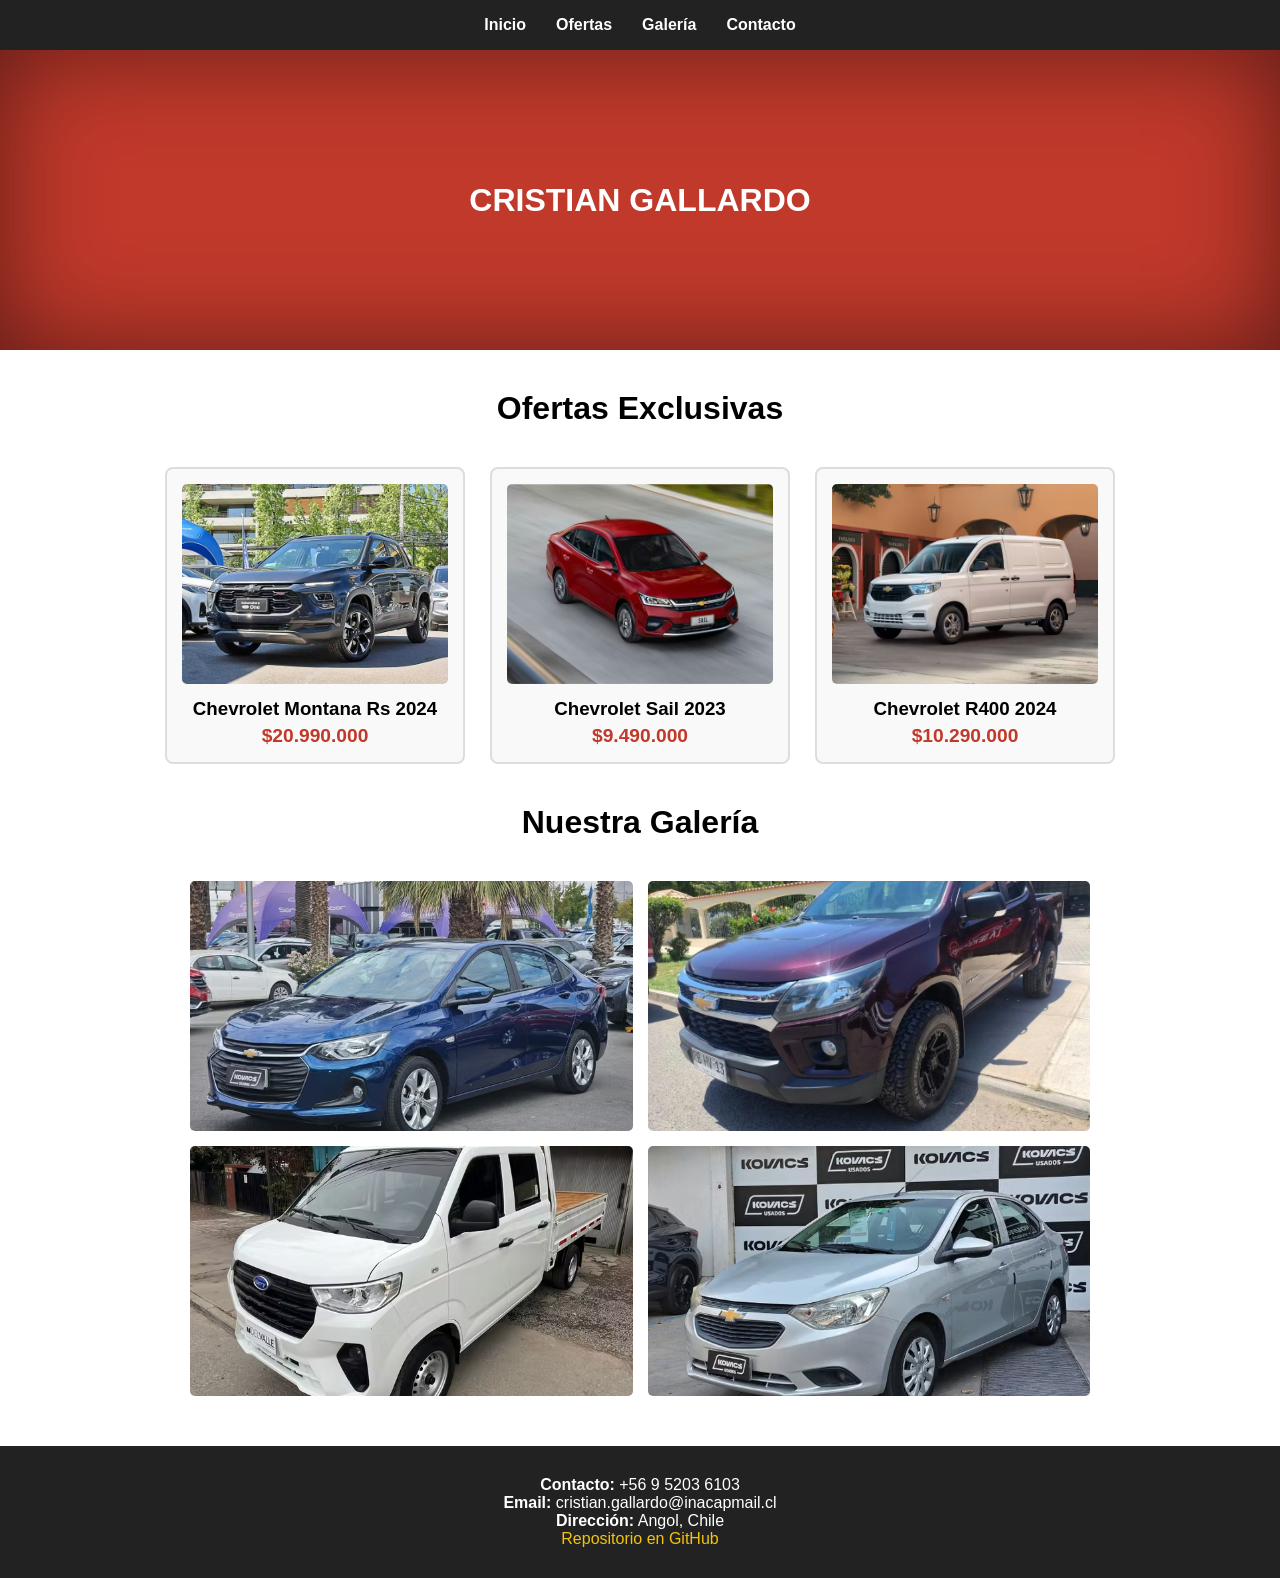
<file: index.html>
<!DOCTYPE html>
<html lang="es">
<head>
    <meta charset="UTF-8">
    <meta name="viewport" content="width=device-width, initial-scale=1.0">
    <title>Automotora - Cristian Gallardo</title>
    <link rel="stylesheet" href="style.css">
</head>
<body>

    <nav>
        <ul>
            <li><a href="#home">Inicio</a></li>
            <li><a href="#ofertas">Ofertas</a></li>
            <li><a href="#galeria">Galería</a></li>
            <li><a href="#contacto">Contacto</a></li>
        </ul>
    </nav>

    <header id="home">
        <h1>Cristian Gallardo</h1>
    </header>

    <main>
        <section id="ofertas">
            <h2 class="titulo-seccion">Ofertas Exclusivas</h2>
            <div class="contenedor-ofertas">
                <article class="tarjeta-oferta">
                    <img src="img/Chevrolet Montana Rs.avif" alt="Camioneta negra">
                    <h3>Chevrolet Montana Rs 2024</h3>
                    <p class="valor">$20.990.000</p>
                </article>
                <article class="tarjeta-oferta">
                    <img src="img/Chevrolet Sail.avif" alt="Auto rojo">
                    <h3>Chevrolet Sail 2023</h3>
                    <p class="valor">$9.490.000</p>
                </article>
                <article class="tarjeta-oferta">
                    <img src="img/Chevrolet R400.avif" alt="Van blanca">
                    <h3>Chevrolet R400 2024</h3>
                    <p class="valor">$10.290.000</p>
                </article>
            </div>
        </section>

        <section id="galeria">
            <h2 class="titulo-seccion">Nuestra Galería</h2>
            <div class="grid-galeria">
                <img src="img/Chevrolet Onix Turbo.avif" alt="Auto azul">
                <img src="img/Chevrolet colorado.avif" alt="Camioneta roja">
                <img src="img/Karry Q22.avif" alt="Camioneta blanca">
                <img src="img/Chevrolet Aveo.avif" alt="Auto gris">
            </div>
        </section>
    </main>

    <footer id="contacto">
        <div class="footer-info">
            <p><strong>Contacto:</strong> +56 9 5203 6103</p>
            <p><strong>Email:</strong> cristian.gallardo@inacapmail.cl</p>
            <p><strong>Dirección:</strong> Angol, Chile</p>
            <p><a href="https://github.com/CristianGE404/evaluacion-frontend" target="_blank">Repositorio en GitHub</a></p>
        </div>
    </footer>

</body>
</html>
</file>
<file: style.css>
/* Estilos Base y Accesibilidad */
* { box-sizing: border-box; margin: 0; padding: 0; font-family: 'Segoe UI', sans-serif; }
html { scroll-behavior: smooth; }

/* Navegación (Requisito 56) */
nav { background: #222; padding: 1rem; position: sticky; top: 0; z-index: 100; }
nav ul { list-style: none; display: flex; justify-content: center; gap: 30px; }
nav a { color: white; text-decoration: none; font-weight: bold; }
nav a:hover { color: #e74c3c; }

/* Header con color resaltado (Requisito 57) */
header {
    background-color: #c0392b; /* Rojo resaltado */
    color: white;
    height: 300px;
    display: flex;
    justify-content: center;
    align-items: center;
    text-transform: uppercase;
    box-shadow: inset 0 0 100px rgba(0,0,0,0.5);
}

/* Títulos de sección */
.titulo-seccion { text-align: center; margin: 40px 0; font-size: 2rem; }

/* Sección Ofertas - 3 cuadros alineados (Requisito 59) */
.contenedor-ofertas {
    display: flex;
    justify-content: center;
    gap: 25px;
    padding: 0 20px;
    flex-wrap: wrap;
}

.tarjeta-oferta {
    border: 2px solid #ddd; /* Recuadro definido */
    border-radius: 8px;
    width: 300px;
    padding: 15px;
    text-align: center;
    background: #f9f9f9;
}

.tarjeta-oferta img { width: 100%; border-radius: 5px; margin-bottom: 10px; }
.valor { color: #c0392b; font-weight: bold; font-size: 1.2rem; margin-top: 5px; }

/* Galería - 4 imágenes (Requisito 61) */
.grid-galeria {
    display: grid;
    grid-template-columns: repeat(2, 1fr);
    gap: 15px;
    max-width: 900px;
    margin: 0 auto 50px auto;
}

.grid-galeria img { width: 100%; height: 250px; object-fit: cover; border-radius: 5px; }

/* Footer (Requisito 62) */
footer { background: #222; color: white; padding: 30px; text-align: center; }
footer a { color: #f1c40f; text-decoration: none; }
</file>
